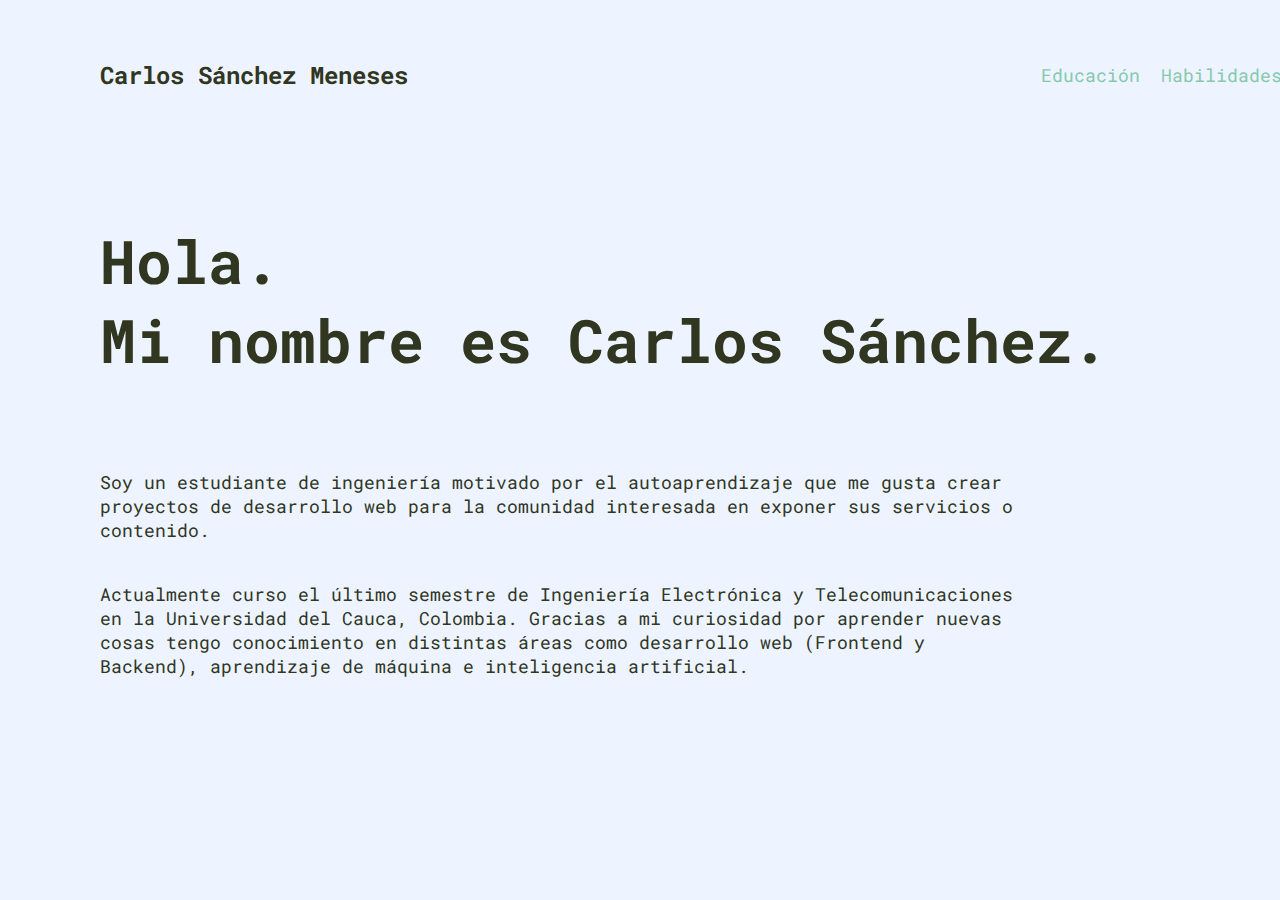
<file: index.html>
<html lang="en">

<head>
    <meta charset="UTF-8">
    <meta name="viewport" content="width=device-width, initial-scale=1.0">
    <link rel="stylesheet" href="../css/styles.css">
    <title>Portafolio</title>
</head>

<body>
    <main>
        <div class="container">
            <div class="page-slide">
                <div class="header-slide">
                    <h3>Carlos Sánchez Meneses</h3>
                    <nav>
                        <a href="#">Educación</a>
                        <a href="#">Habilidades</a>
                        <a href="#">Trabajos</a>
                        <a href="#">Contacto</a>
                    </nav>
                </div>
                <div class="content-title">

                    <h1>
                        <p> Hola.</p>
                        <p>Mi nombre es Carlos Sánchez.</p>
                    </h1>
                </div>
                <div class="content-slide">
                    <p>
                        Soy un estudiante de ingeniería motivado por el autoaprendizaje que me gusta crear proyectos
                        de desarrollo web para la comunidad interesada en exponer sus servicios o contenido.
                    </p>
                    <p>
                        Actualmente curso el último semestre de Ingeniería Electrónica y Telecomunicaciones en la
                        Universidad
                        del Cauca, Colombia. Gracias a mi curiosidad por aprender nuevas cosas tengo conocimiento en
                        distintas
                        áreas como desarrollo web (Frontend y Backend), aprendizaje de máquina e inteligencia
                        artificial.
                    </p>
                </div>
            </div>

            <div id="education" class="page-education">
             
                <div class="content-uni">
                    <div class="img-box">
                        <img src="assets/images/library.png" alt="">
                    </div>

                    <div class="text-box">
                        <h3>Academia</h3>
                        <p>Universidad del Cauca, Colombia </p>
                        <p>Ingeniería Electrónica y Telecomunicaciones</p>
                        <p>2016 - Actualmente</p>
                    </div>

                </div>

                <div class="content-course">
                    <div class="img-box">
                        <img src="assets/images/laptop.png" alt="">
                    </div>

                    <div class="text-box">
                        <h3>Cursos en línea</h3>
                        <p> <strong>MIT</strong> - <a href="https://courses.edx.org/certificates/8df3ffb69f1b401489fb0613b26d2b9f">Aprendizaje de Máquina con Python</a>  </p>
                        <p> <strong>Harvard</strong> - <a href="https://courses.edx.org/certificates/b3cff4fa6a514ea5b6e609b526ad66eb">Programación Web Con Python y JavaScript </a></p>
                        <p> <strong>Harvard</strong> - <a href=""> Introducción a la inteligencia artificial con Python </a> </p>
                    </div>

                </div>
            </div>

            <div id="works" class="page-slide">
                <div class="content-slide"> Bloque3
                    <p>Lorem ipsum dolor sit, amet consectetur adipisicing elit. Esse dolorum, eaque, illum architecto
                        dolor sequi iure blanditiis itaque ut, incidunt labore soluta velit necessitatibus tempore odio
                        natus voluptatum harum fugit.Dolor nisi odit harum, mollitia numquam possimus id quibusdam
                        suscipit vitae tempore ex? Praesentium laborum provident molestias perspiciatis possimus sint,
                        atque molestiae velit dolores incidunt et magnam nesciunt delectus eaque?</p>
                </div>
            </div>
            <div id="contacto" class="page-slide">
                <div class="content-slide"> Bloque4
                    <p>Lorem ipsum dolor sit, amet consectetur adipisicing elit. Esse dolorum, eaque, illum architecto
                        dolor sequi iure blanditiis itaque ut, incidunt labore soluta velit necessitatibus tempore odio
                        natus voluptatum harum fugit.Dolor nisi odit harum, mollitia numquam possimus id quibusdam
                        suscipit vitae tempore ex? Praesentium laborum provident molestias perspiciatis possimus sint,
                        atque molestiae velit dolores incidunt et magnam nesciunt delectus eaque?</p>
                </div>
            </div>

        </div>
    </main>

    <script src="js/main.js"></script>

</body>

</html>
</file>
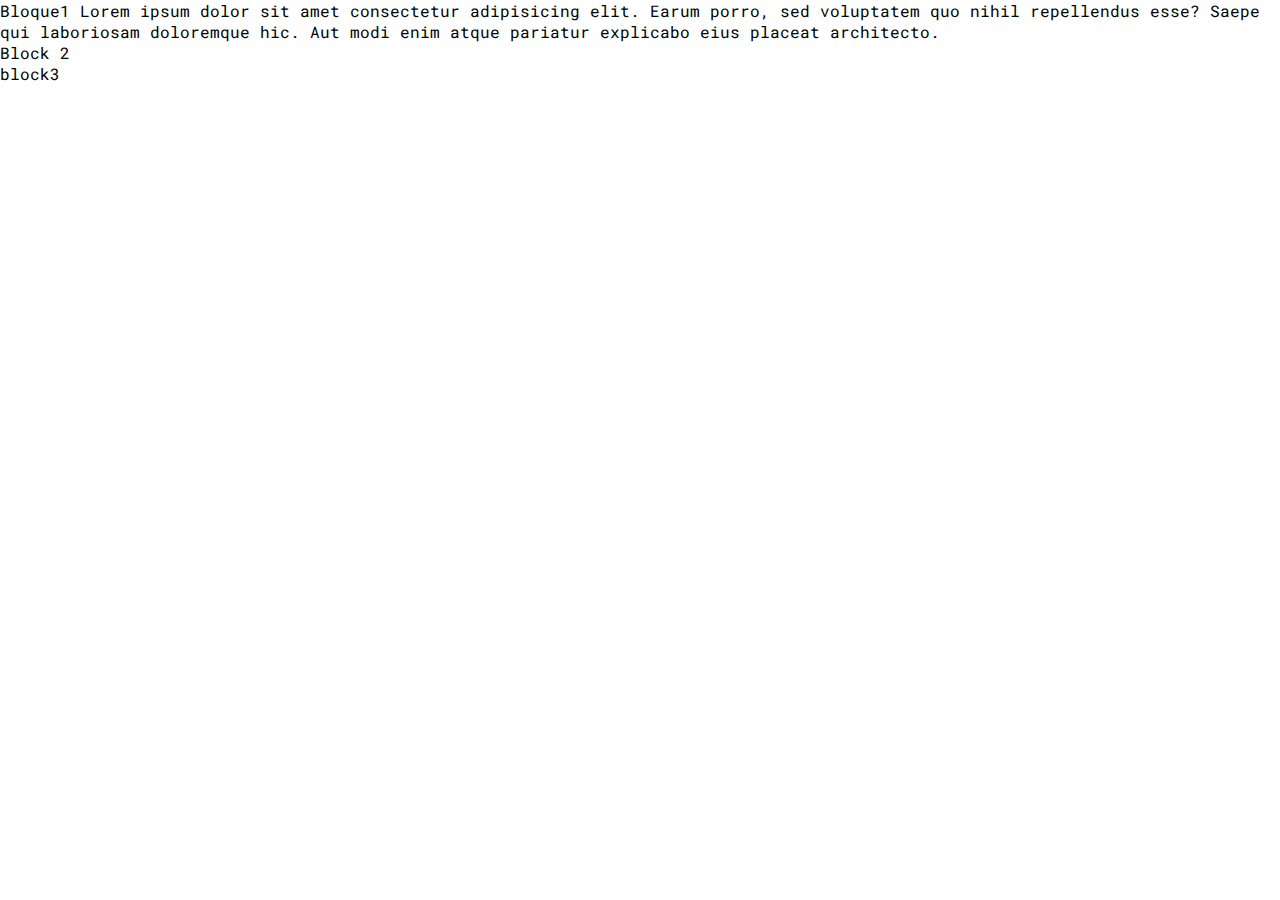
<file: prueba.html>
<html lang="en">

<head>
    <meta charset="UTF-8">
    <meta name="viewport" content="width=device-width, initial-scale=1.0">
    <link rel="stylesheet" href="css/styles.css">
    <title>Prueba</title>
</head>

<body>

    <main class="outer-wrapper">
       
            <section class="slide one">
                <div class="content">Bloque1 Lorem ipsum dolor sit amet consectetur adipisicing elit. Earum porro, sed voluptatem quo nihil repellendus esse? Saepe qui laboriosam doloremque hic. Aut modi enim atque pariatur explicabo eius placeat architecto.</div>
            </section>
            <section class="slide two"> 
                Block 2
            </section>
            <section class="slide three"> 
                block3
            </section>
        
    </main>
</body>

</html>
</file>
<file: css/styles.css>
@import url("https://fonts.googleapis.com/css2?family=Roboto+Mono:wght@400;500;700&family=Roboto+Slab:wght@400;700&family=Roboto:wght@400;500;900&display=swap");
* {
  margin: 0;
  padding: 0;
  box-sizing: border-box;
  font-family: 'Roboto Mono',monospace; }

a {
  text-decoration: none;
  color: #30361f;
  margin-left: 10px;
  color: #85c9ad; }

.container {
  display: flex;
  flex-direction: row;
  position: fixed;
  top: 0;
  left: 0;
  width: 500%;
  height: 100vh; }

.page-slide {
  display: grid;
  position: relative;
  grid-template-rows: 1fr 2fr 3fr;
  width: 100%;
  height: 100%;
  background-color: #edf4ff;
  justify-content: center;
  align-items: center; }
  .page-slide .header-slide {
    display: flex;
    height: 100%;
    grid-row: 1;
    padding: 0 100px;
    align-items: center;
    justify-content: space-between;
    color: #30361f; }
    .page-slide .header-slide h3 {
      font-size: 24px; }
    .page-slide .header-slide nav {
      font-size: 18px; }
  .page-slide .content-title {
    padding: 0 100px;
    grid-row: 2;
    color: #30361f;
    font-size: 30px; }
  .page-slide .content-slide {
    grid-row: 3;
    padding: 0 100px;
    height: 100%;
    width: 70%;
    color: #30361f; }
    .page-slide .content-slide p {
      padding: 20px 0;
      font-size: 18px; }

.page-education {
  display: grid;
  grid-template-rows: 1fr 1fr;
  width: 100%;
  height: 100%;
  color: #30361f; }
  .page-education .content-uni {
    grid-row: 1;
    display: grid;
    grid-template-columns: 1fr 2fr;
    margin: 50px;
    padding: 0 100px; }
    .page-education .content-uni .img-box {
      grid-column: 1;
      height: 400px;
      display: flex;
      box-shadow: 0 0 5px 10px #85c9ad;
      background-color: #85c9ad;
      opacity: 0.8;
      border-radius: 10px;
      align-items: center;
      justify-content: center; }
      .page-education .content-uni .img-box img {
        height: 80%;
        padding: 20px;
        border-radius: 30px; }
    .page-education .content-uni .text-box {
      grid-column: 2;
      display: flex;
      flex-direction: column;
      margin-left: 50px;
      justify-content: center; }
      .page-education .content-uni .text-box h3 {
        font-size: 48px; }
      .page-education .content-uni .text-box p {
        font-size: 18px; }
  .page-education .content-course {
    grid-row: 2;
    display: grid;
    grid-template-columns: 2fr 1fr;
    margin: 50px;
    padding: 0 100px; }
    .page-education .content-course .img-box {
      grid-column: 2;
      display: flex;
      box-shadow: 0 0 5px 10px #85c9ad;
      background-color: #85c9ad;
      opacity: 0.8;
      border-radius: 10px;
      height: 400px;
      align-items: center;
      justify-content: center; }
      .page-education .content-course .img-box img {
        height: 80%;
        padding: 20px;
        border-radius: 30px; }
    .page-education .content-course .text-box {
      grid-row: 1;
      display: flex;
      flex-direction: column;
      margin-right: 50px;
      text-align: right;
      justify-content: center; }
      .page-education .content-course .text-box h3 {
        font-size: 48px; }
      .page-education .content-course .text-box p {
        font-size: 18px; }

.page-skills {
  display: flex;
  flex-flow: row nowrap;
  width: 100%;
  height: 100%; }
  .page-skills .content-skill {
    display: flex;
    flex-direction: column;
    margin: 50px;
    width: 100%;
    align-items: center;
    border-radius: 20px;
    background-color: #f1f1f1; }
    .page-skills .content-skill .text-skill {
      height: 100%;
      display: flex;
      text-align: center;
      flex-direction: column; }
    .page-skills .content-skill svg {
      height: 40%;
      width: 40%;
      fill: #85c9ad; }
    .page-skills .content-skill h3 {
      font-size: 24px;
      margin: 20px 0; }
    .page-skills .content-skill h4 {
      color: #85c9ad;
      font-size: 24px;
      margin: 20px 0; }
    .page-skills .content-skill p {
      font-size: 18px; }

.page-works {
  display: flex;
  width: 100%;
  height: 100%;
  align-items: center;
  justify-content: center; }

.page-contact {
  display: flex;
  width: 100%;
  height: 100%;
  flex-direction: column;
  background-color: #e7d6cc;
  align-items: center;
  justify-content: center; }
  .page-contact h3 {
    font-size: 30px; }
  .page-contact p {
    font-size: 24px;
    margin: 20px 0;
    text-align: center; }
  .page-contact h6 {
    font-size: 18px; }
  .page-contact .content-contact {
    display: flex;
    flex-direction: column;
    width: 80%;
    height: 100%;
    align-items: center;
    justify-content: center; }

@media only screen and (max-width: 1024px) {
  .page-slide {
    background-color: burlywood; }
    .page-slide .header-slide {
      padding: 0 20px; }
      .page-slide .header-slide h3 {
        font-size: 18px; }
      .page-slide .header-slide nav {
        font-size: 14px; }
    .page-slide .content-title {
      padding: 0 20px;
      font-size: 24px; }
    .page-slide .content-slide {
      padding: 0 20px; }
      .page-slide .content-slide p {
        padding: 20px 0;
        font-size: 14px; } }
@media only screen and (max-width: 812px) {
  .page-slide {
    background-color: paleturquoise; }
    .page-slide .header-slide {
      flex-direction: column;
      padding: 10px 0; }
      .page-slide .header-slide h3 {
        font-size: 18px; }
      .page-slide .header-slide nav {
        font-size: 14px; }
    .page-slide .content-title {
      font-size: 24px; }
    .page-slide .content-slide p {
      padding: 20px 0;
      font-size: 14px; } }

/*# sourceMappingURL=styles.css.map */
</file>
